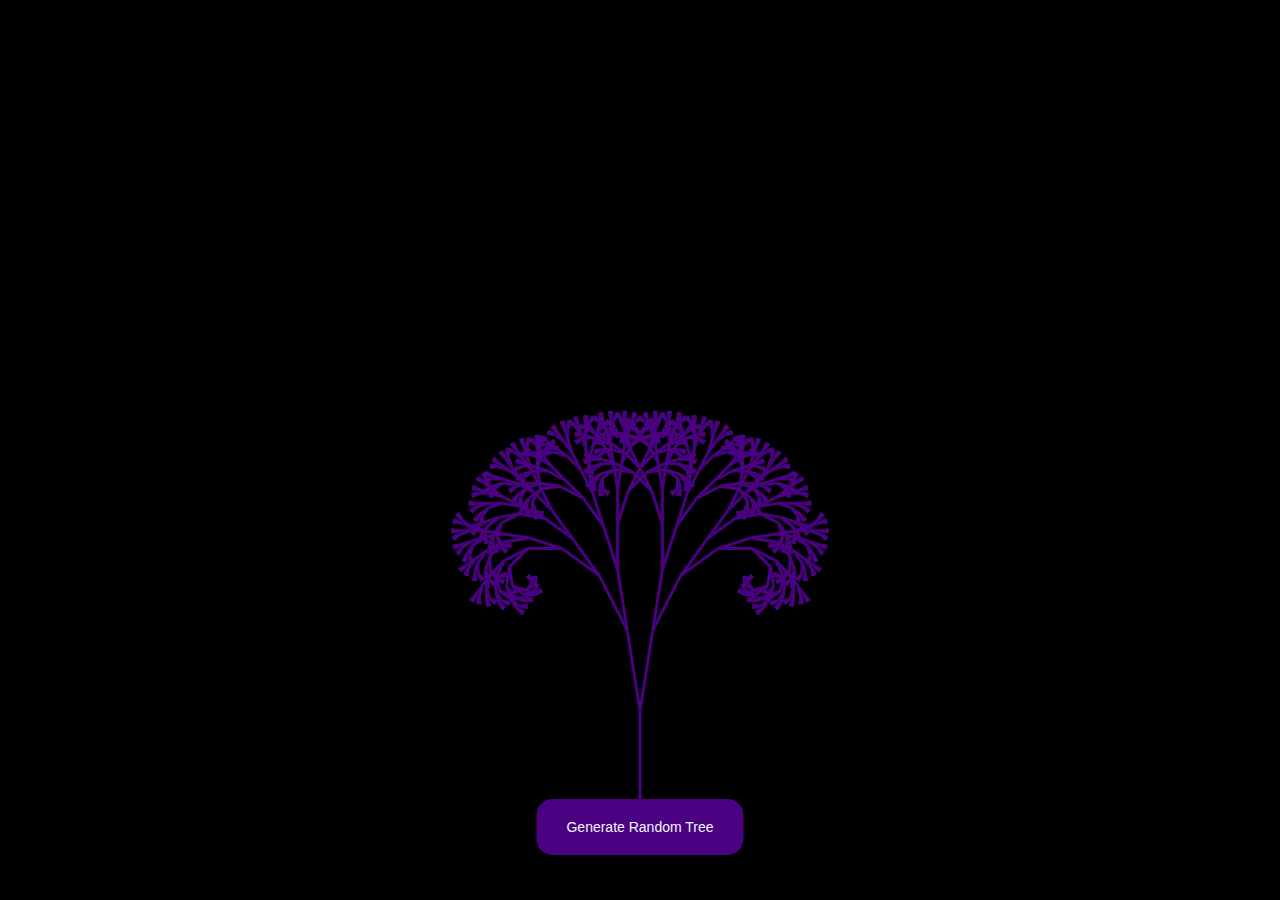
<file: fractal-tree/index.html>
<!DOCTYPE html>
<html lang="kr">
<head>
    <meta charset="UTF-8">
    <meta http-equiv="X-UA-Compatible" content="ID=edge, chrome=1">
    <meta name="viewport" content="width=device-width, initial-scale=1, maximum-scale=1, user-scalable=0">
    <title>Fractal Tree</title>
    <link rel="stylesheet" href="style.css">
</head>
<body>
    <script type="module" src="src/app.js"></script>
</body>
</html>
</file>
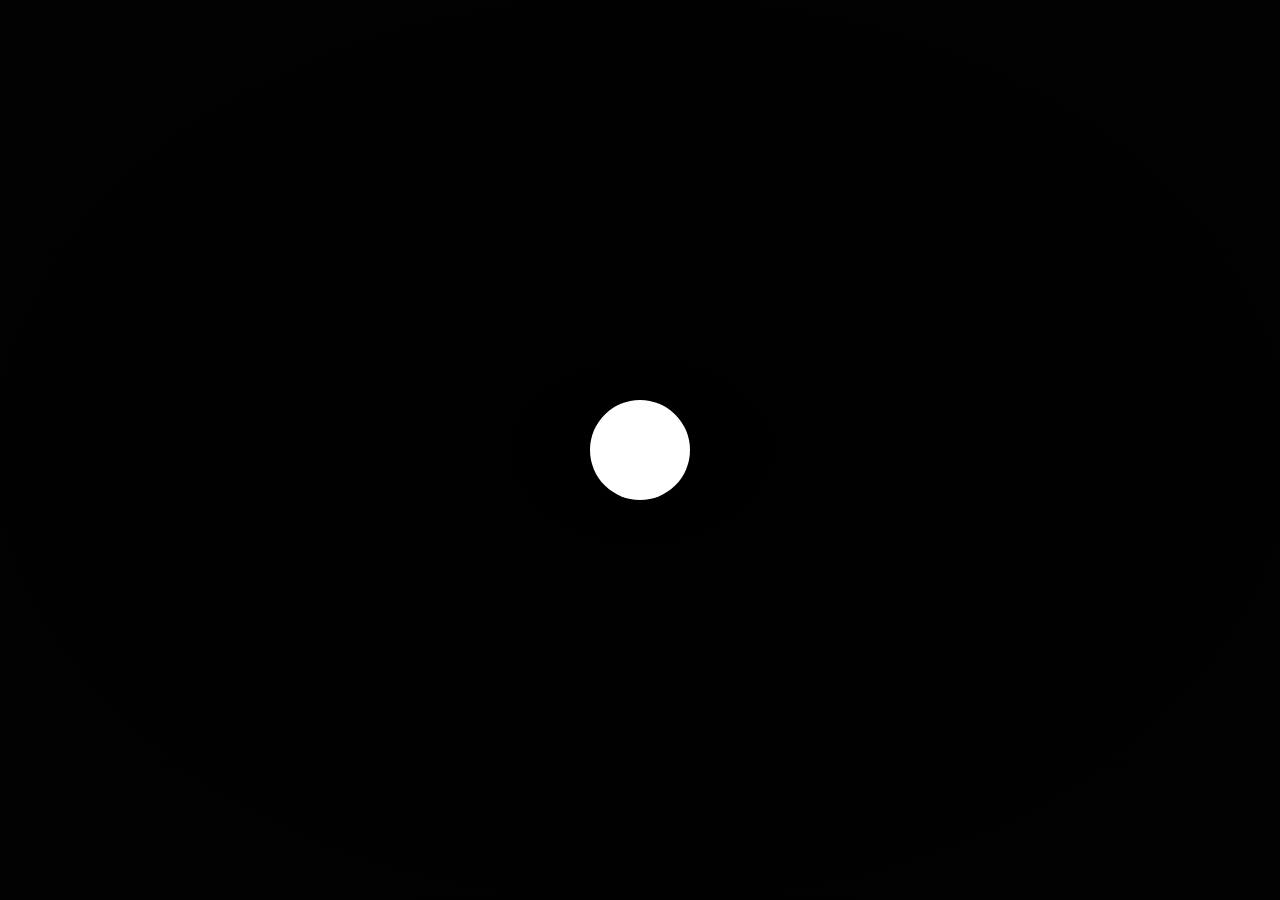
<file: hanabi/index.html>
<!DOCTYPE html>
<html lang="kr">
<head>
    <meta charset="UTF-8">
    <meta http-equiv="X-UA-Compatible" content="ID=edge, chrome=1">
    <meta name="viewport" content="width=device-width, initial-scale=1, maximum-scale=1, user-scalable=0">
    <title>Hanabi</title>
    <link rel="stylesheet" href="style.css">
</head>
<body>
    <script type="module" src="src/app.js"></script>
</body>
</html>
</file>
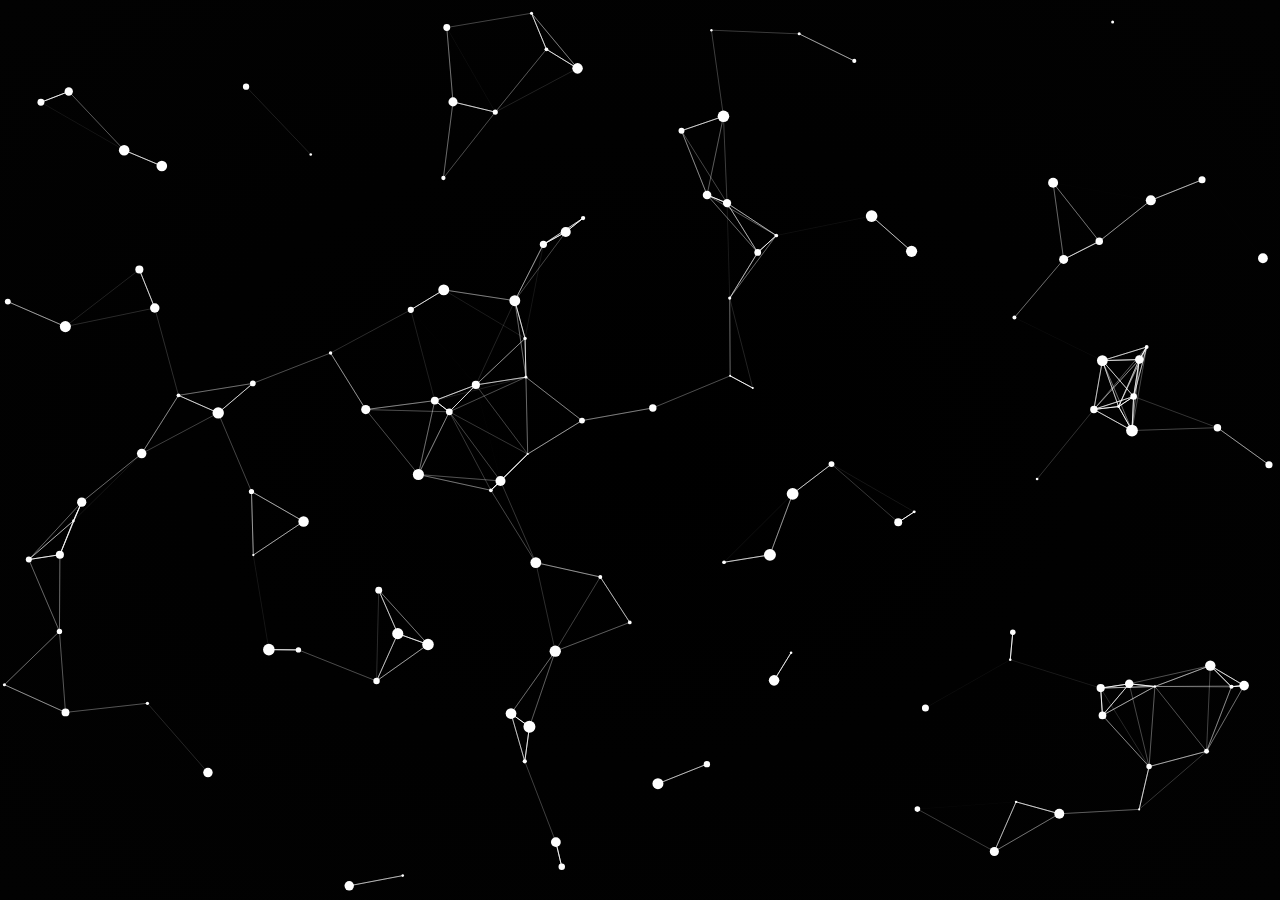
<file: particles-effect/index.html>
<!DOCTYPE html>
<html lang="kr">
<head>
    <meta charset="UTF-8">
    <meta http-equiv="X-UA-Compatible" content="ID=edge, chrome=1">
    <meta name="viewport" content="width=device-width, initial-scale=1, maximum-scale=1, user-scalable=0">
    <title>Connect the stars</title>
    <link rel="stylesheet" href="style.css">
</head>
<body>
    <script type="module" src="src/app.js"></script>
</body>
</html>
</file>
<file: fractal-tree/style.css>
* {
  margin: 0;
  padding: 0;
  box-sizing: border-box;
}

canvas {
  position: absolute;
  background: black;
  width: 100%;
  height: 100%;
}

.gen-tree-btn {
  cursor: pointer;
  outline: none;
  border: none;
  position: absolute;
  /*left: 0;*/
  bottom: 5%;
  z-index: 10;
  left: 50%;
  transform: translate(-50%, 0);
  padding: 20px 30px;
  border-radius: 16px;
  background: indigo;
  color: aliceblue;
  font-size: 14px;
  overflow: hidden;
}
</file>
<file: hanabi/style.css>
* {
  margin: 0;
  padding: 0;
  box-sizing: border-box;
  touch-action: none;
}

canvas {
  position: absolute;
  top: 0;
  left: 0;
  width: 100%;
  height: 100%;
  background: radial-gradient(#000000, #020202);
  /* background: black; */
}
</file>
<file: particles-effect/style.css>
* {
  margin: 0;
  padding: 0;
  box-sizing: border-box;
}

canvas {
  position: absolute;
  top: 0;
  left: 0;
  width: 100%;
  height: 100%;
  background: radial-gradient(#000000, #020202);
  /* background: black; */
}
</file>
